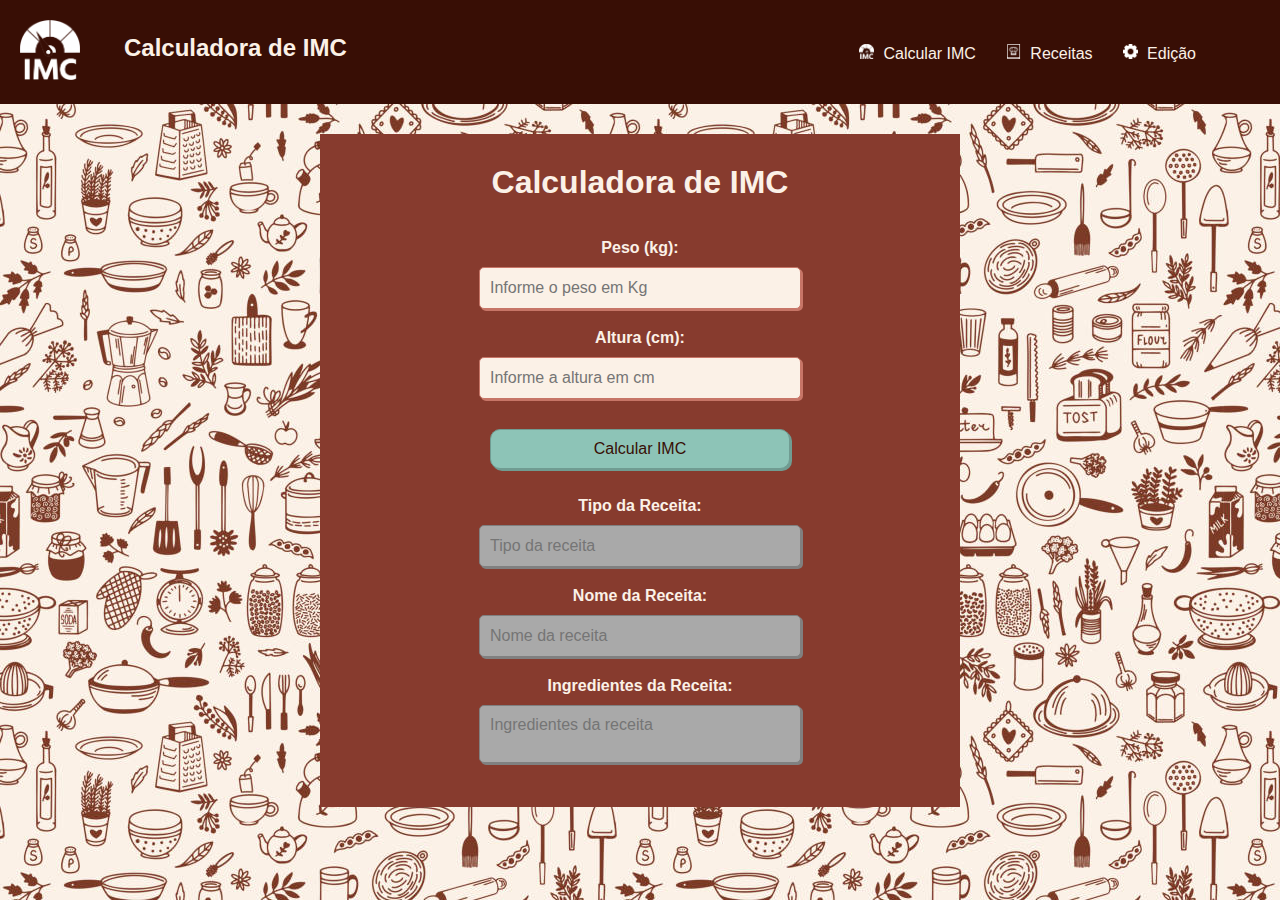
<file: Web/index.html>
﻿<!DOCTYPE html>

<html lang="pt-BR">

<head>
    <meta charset="UTF-8">
    <title>Receitas</title>
    <link href="css/imcapi.css" rel="Stylesheet">
    <link rel="shortcut icon" type="image/png" href="assets/calculadora.png">
    <script src="script/calculoimc.js"></script>
</head>

    <body>
        <header>
            <img class="logo" src="assets/calculadora.png">
            <h2 class="title-bar">Calculadora de IMC</h2>
            <div class="nav-bar">          
                <a href="./index.html"><img src="assets/calculadora.png">  Calcular IMC</a>
                <a href="./receitas.html"><img src="assets/icone.png">  Receitas</a>
                <a href="./configuracao.html"><img src="assets/configuracao.png"> Edição</a>
            </div>

        </header>


        <main>
            <h1>Calculadora de IMC</h1>
            <br />

            <h4 for="weight">Peso (kg):</h4>
            <input type="number" id="weight" placeholder="Informe o peso em Kg">
            <br />

            <h4 for="height">Altura (cm):</h4>
            <input type="number" id="height" placeholder="Informe a altura em cm">
            <br />

            <button onclick="calcularIMC()">Calcular IMC</button>
            <br />
            <br />
            
            <h4 for="height">Tipo da Receita:</h4>
            <input type="text" id="tipo" placeholder="Tipo da receita" disabled readonly/>
            <br />

            <h4 for="height">Nome da Receita:</h4>
            <input type="text" id="receita" placeholder="Nome da receita" disabled readonly/>
            <br />

            <h4 for="height">Ingredientes da Receita:</h4>
            <textarea type="text" id="ingredientes" placeholder="Ingredientes da receita" disabled readonly></textarea>
            
            <div id="result">

            </div>

        </main>

    </body>
</html>
</file>
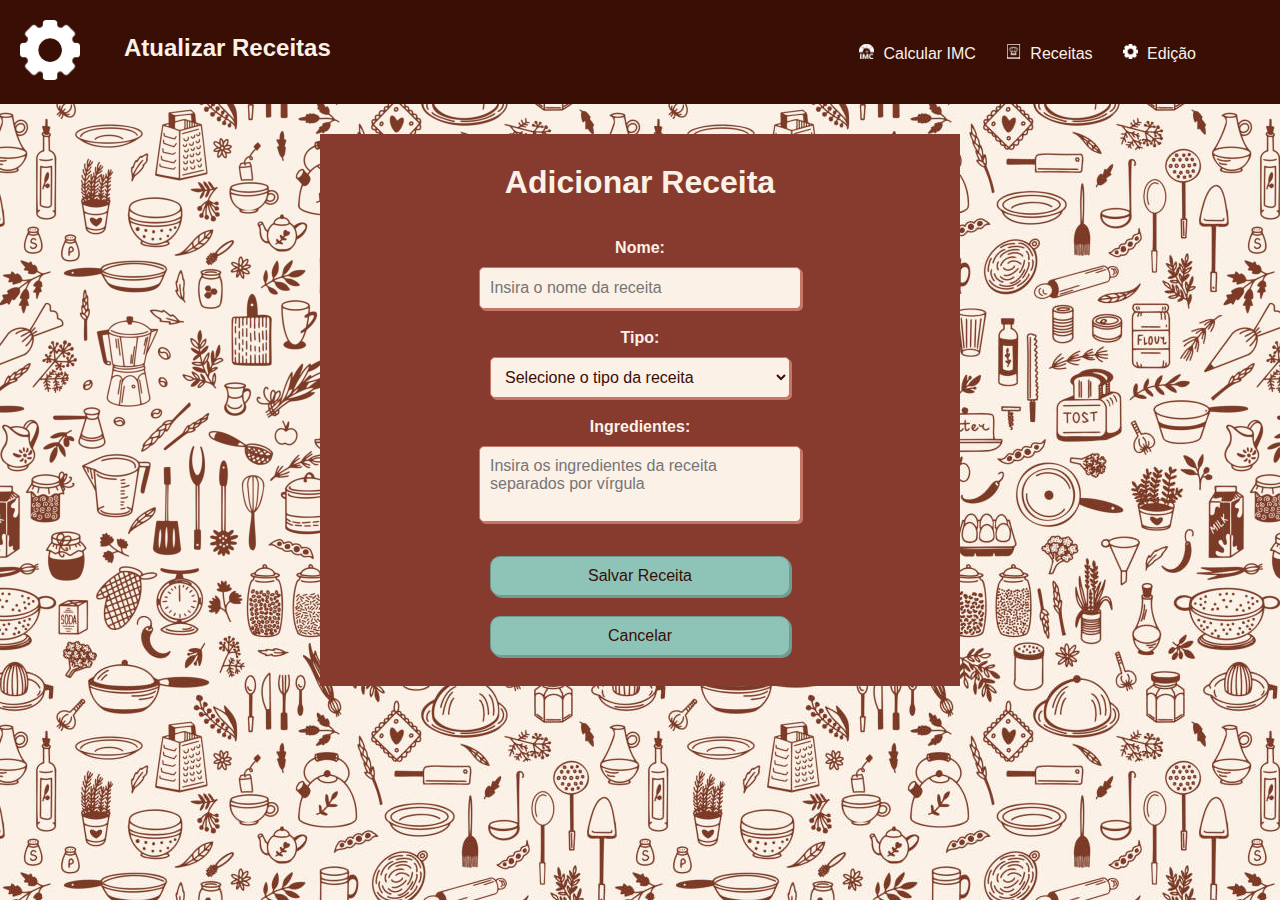
<file: Web/configuracao.html>
<!DOCTYPE html>

<html lang="pt-BR">

<head>
    <meta charset="UTF-8">
    <title>Receitas</title>
    <link href="css/imcapi.css" rel="Stylesheet">
    <link rel="shortcut icon" type="image/png" href="assets/configuracao.png">
    <script src="script/editar.js"></script>
</head>

    <body>
        <header>
            <img class="logo" src="assets/configuracao.png">
            <h2 class="title-bar">Atualizar Receitas</h2>
            <div class="nav-bar">          
                <a href="./index.html"><img src="assets/calculadora.png">  Calcular IMC</a>
                <a href="./receitas.html"><img src="assets/icone.png"> Receitas</a>
                <a href="./configuracao.html"><img src="assets/configuracao.png"> Edição</a>
            </div>
        </header>
            
        <main>
            <div class="section">
                <h1 id="form-title">Adicionar Receita</h1>
                <input type="hidden" id="receita-id">
                <br />

                <h4>Nome:</h4>
                <input type="text" id="nome-receita" placeholder="Insira o nome da receita">
                <br />

                <h4>Tipo: </h4>
                <select id="tipo-receita">
                    <option value="" disabled selected>Selecione o tipo da receita</option>
                    <option value="Normal">Normal</option>
                    <option value="Fit">Fit</option>
                </select>
                <br />

                <h4>Ingredientes:</h4>
                <textarea id="ingredientes-receita" rows="3" placeholder="Insira os ingredientes da receita separados por vírgula"></textarea>
                <br />

                <button onclick="salvarReceita()">Salvar Receita</button>
                <button id="excluir" style="visibility: hidden; display: none;" onclick="excluirReceita()">Excluir</button>
                <button onclick="resetForm()">Cancelar</button>
            </div>
        </main>

    </body>
</html>
</file>
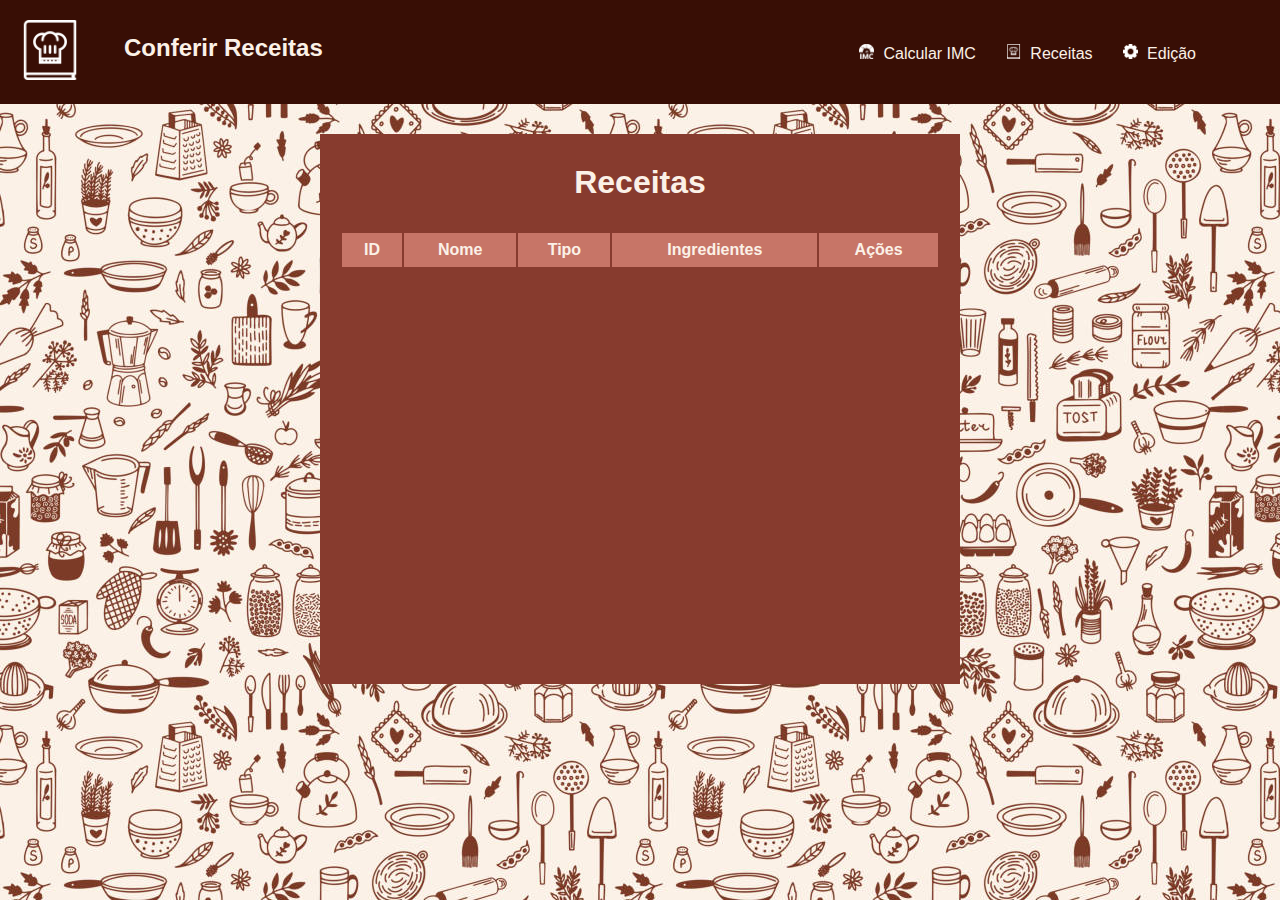
<file: Web/receitas.html>
<!DOCTYPE html>

<html lang="pt-BR">

<head>
    <meta charset="UTF-8">
    <title>Receitas</title>
    <link href="css/imcapi.css" rel="Stylesheet">
    <link rel="shortcut icon" type="image/png" href="assets/icone.png">
    <script src="script/receitas.js"></script>
</head>

    <body>
        <header>
            <img class="logo" src="assets/icone.png">
            <h2 class="title-bar">Conferir Receitas</h2>
            <div class="nav-bar">          
                <a href="./index.html"><img src="assets/calculadora.png">  Calcular IMC</a>
                <a href="./receitas.html"><img src="assets/icone.png"> Receitas</a>
                <a href="./configuracao.html"><img src="assets/configuracao.png"> Edição</a>
            </div>
        </header>
            
        <main>
            <div class="section">
                <h1>Receitas</h1>
                <table id="receitas-table">
                    <thead>
                        <tr>
                            <th>ID</th>
                            <th>Nome</th>
                            <th>Tipo</th>
                            <th>Ingredientes</th>
                            <th>Ações</th>
                        </tr>
                    </thead>
                    <tbody></tbody>
                </table>
            </div>
        </main>

    </body>
</html>
</file>
<file: Web/css/imcapi.css>
﻿body {
    font-family: Arial, Helvetica, sans-serif;
    background-color: white;
    color: #fbf1e7;
    margin: 0;
    background-image: url("../assets/background.jpg");
}

header {
    box-sizing: border-box;
    min-height: 50px;
    width: 100%;
    background-color: #380e05;
    padding: 20px;
}

.logo {
    top: 0;
    left: 40px;
    height: 60px;
    width: 60px;
}

.title-bar {
    position: absolute;
    top: 10px;
    left: 110px;
    bottom: 40px;
    height: 30px;
    padding: 14px;
    font-family: Arial;
    color: #fbf1e7;
}

.nav-bar {
    position: absolute;
    right: 40px;
    top: 30px;
    height: 30px;
    padding: 14px;
    color: #fbf1e7;
    display: flex;
}

    .nav-bar a {
        color: #fbf1e7;
        font-family: Arial;
        text-decoration: none;
        margin-right: 30px;
        padding-bottom: 5px;
        transition: transform 0.2s, padding-bottom 10s;
    }

    .nav-bar a:hover {
        color: white;
        border-bottom: 2px solid white;
        transform: translateY(-2px);
    }

    .nav-bar a:active {
        border-bottom: 4px solid white;
        padding-top: 5px;
        transform: translateY(2px);
    }

img {
    height: 15px;
    width: 15px;
    margin-right: 5px;
}

h1, h2, h3, h4, h5, h6 {
    margin: 10px 0px 10px 0px;
}

main {
    position: relative;
    max-width: 600px;
    min-height: 500px;
    margin: 30px auto;
    background-color: #873b2e;
    padding: 20px 20px 30px 20px;
    text-align: center;
    align-items: center;
}

    main input, textarea, select {
        font-family: Arial, Helvetica, sans-serif;
        width: 300px;
        padding: 10px;
        margin: 0px 10px 10px 10px;
        border-radius: 5px;
        align-self: center;
        min-height: 20px;
        border: 1px solid #c77567;
        box-shadow: 2px 2px #c77567;
        border-radius: 5px;
        font-size: 16px;
        color: #380e05;
        background-color: #fbf1e7;
        resize: none;
    }

        main input:disabled, textarea:disabled {
            background-color: darkgray;
            border: 1px solid gray;
            box-shadow: 2px 2px gray;
        }

main button {
    margin-top: 20px;
    height: 40px;
    width: 300px;
    background-color: #8dc4b7;
    box-shadow: 2px 2px #709c92;
    border-radius: 10px;
    font-size: 16px;
    color: #380e05;
    border: 1px solid #709c92;
}

    main button:hover {
        background-color: #6aa798;
        box-shadow: 2px 2px #5b9284;
        border: 1px solid #5b9284;
        color: #3d140a;
    }

    main button:active {
        background-color: #5a8d81;
        box-shadow: 2px 2px #52776e;
        border: 1px solid #52776e;
        color: #1f0702;
        height: 38px;
        width: 298px;
        margin-bottom: 1px;
        margin-top: 21px;
    }

.section {
    max-width: 600px;
}

table {
    width: 100%;
    border-collapse: collapse;
    margin: 30px auto;
    border: 2px solid #873b2e;
}

    table button {
        max-width: 100px;
    }

thead {
    background-color: #c77567;
    color: #fbf1e7;
    border: 2px solid #873b2e;
}

tbody {
    background-color: #e09183;
    color: #fbf1e7;
    border: 2px solid #873b2e;
}

th, td {
    padding: 8px;
    text-align: center;
    border: 2px solid #873b2e;
}

.actions button {
    margin: auto;
}
</file>
